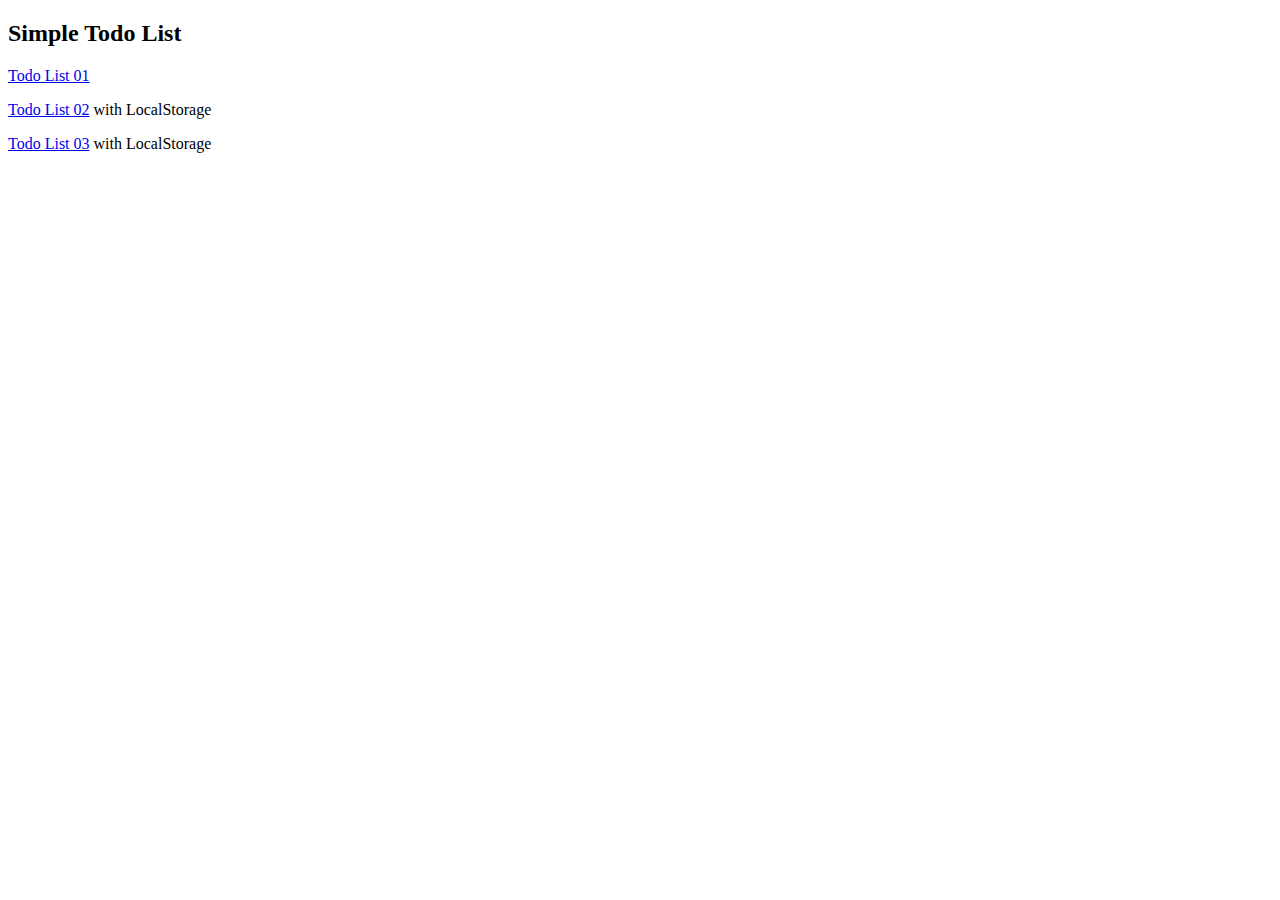
<file: index.html>
<!DOCTYPE html>
<html lang="en">
<head>
    <meta charset="UTF-8">
    <meta http-equiv="X-UA-Compatible" content="IE=edge">
    <meta name="viewport" content="width=device-width, initial-scale=1.0">
    <title>Fullstack Tutorials</title>
</head>
<body>
    <h2>Simple Todo List</h2>
    <div>
        <p><a href="/Todo01/index.html">Todo List 01</a></p>
        <p><a href="/Todo02/index.html">Todo List 02</a> with LocalStorage</p>
        <p><a href="/Todo03/index.html">Todo List 03</a> with LocalStorage</p>
    </div>
</body>
</html>
</file>
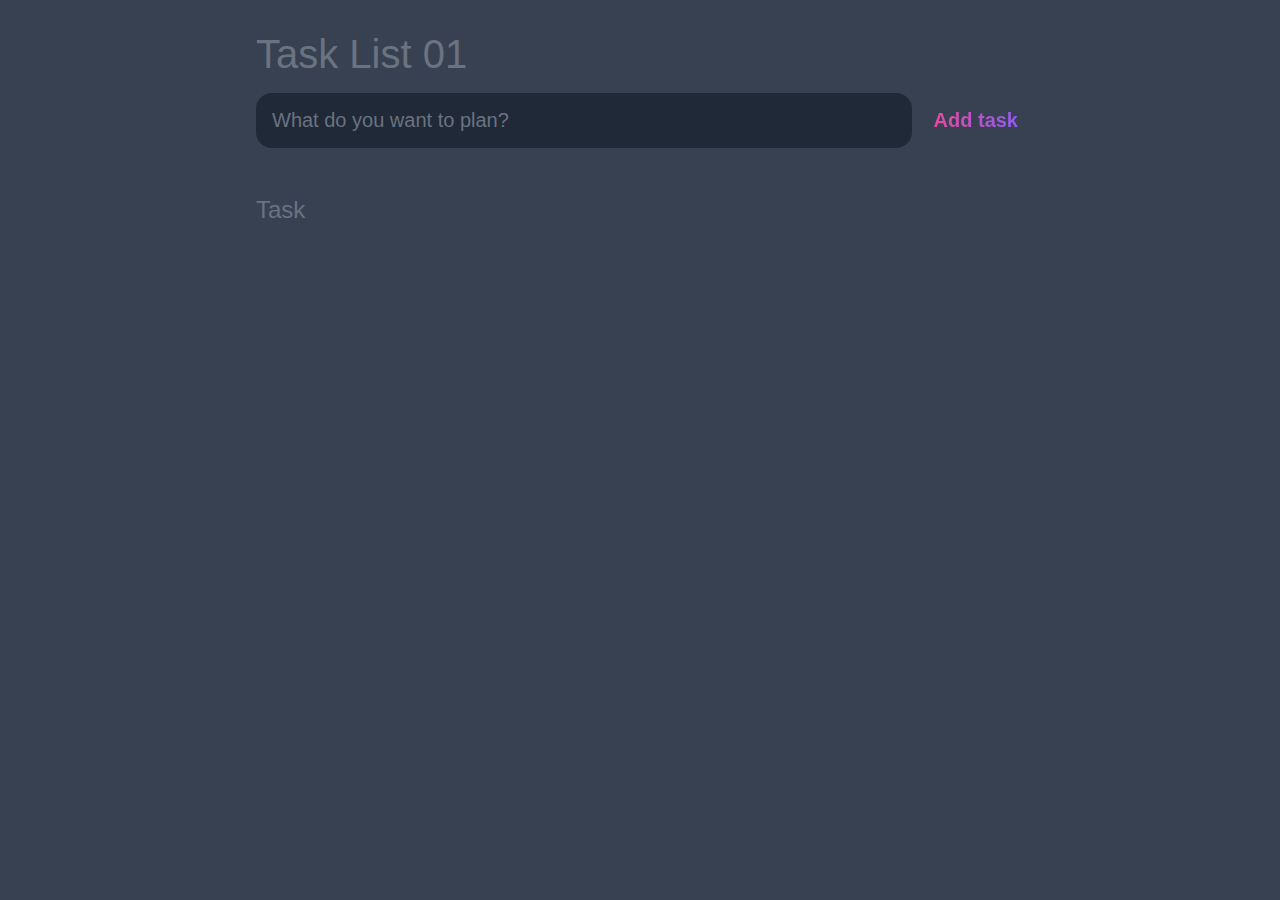
<file: Todo01/index.html>
<!DOCTYPE html>
<html lang="en">
<head>
    <meta charset="UTF-8">
    <meta http-equiv="X-UA-Compatible" content="IE=edge">
    <meta name="viewport" content="width=device-width, initial-scale=1.0">
    <title>Task List 01</title>
    <link rel="stylesheet" href="main.css">
</head>
<body>
    <header>
        <h1>Task List 01</h1>
        <form id="new-task-form" action="">
            <input type="text"
                name="" 
                id="new-task-input"
                placeholder="What do you want to plan?">
            <input 
                type="submit" 
                id="new-task-submit" 
                value="Add task">
        </form>
    </header>

    <main>

        <section class="task-list">
            <h2>Task</h2>

            <div id="tasks">
                <!--
                <div class="task">
                    <div class="content">
                        <input 
                            class="text"
                            type="text" 
                            value="My task"
                            readonly>
                    </div>
                    <div class="actions">
                        <button class="edit">Edit</button>
                        <button class="delete">Delete</button>
                    </div>
                </div>

                -->

            </div>
        </section>

    </main>

    <script src="main.js"></script>
</body>
</html>
</file>
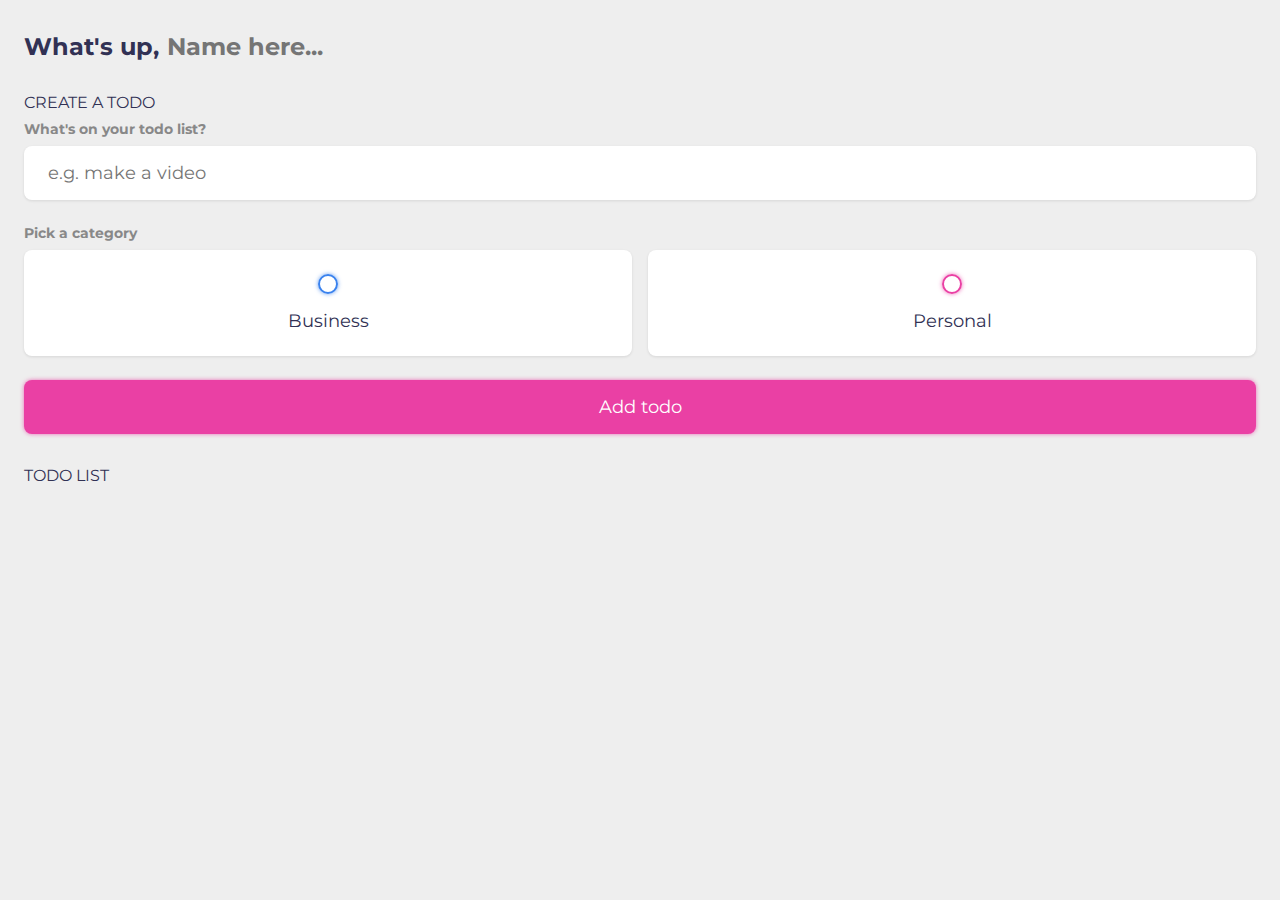
<file: Todo02/index.html>
<!DOCTYPE html>
<html lang="en">
<head>
    <meta charset="UTF-8">
    <meta http-equiv="X-UA-Compatible" content="IE=edge">
    <meta name="viewport" content="width=device-width, initial-scale=1.0">
    <title>ToDo List 02</title>
    <link rel="stylesheet" href="main.css">
    
    <link rel="preconnect" href="https://fonts.googleapis.com">
    <link rel="preconnect" href="https://fonts.gstatic.com" crossorigin>
    <link href="https://fonts.googleapis.com/css2?family=Montserrat:ital,wght@0,400;0,700;0,900;1,400&family=Press+Start+2P&display=swap" rel="stylesheet">
</head>
<body>
    <main class="app">
        
        <section class="greeting">
            <h2 class="title">
                What's up, <input type="text" name="" id="name" placeholder="Name here...">
            </h2>
        </section>

        <section class="create-todo">
            <h3>CREATE A TODO</h3>

            <form id="new-todo-form">
                <h4>What's on your todo list?</h4>
                <input type="text" name="content" id="content" placeholder="e.g. make a video">

                <h4>Pick a category</h4>
                <div class="options">
                    <label>
                        <input type="radio" name="category" id="category1" value="business">
                        <span class="bubble business"></span>
                        <div>Business</div>
                    </label>
                    <label>
                        <input type="radio" name="category" id="category2" value="personal">
                        <span class="bubble personal"></span>
                        <div>Personal</div>
                    </label>

                </div>

                <input type="submit" value="Add todo">

            </form>
        </section>

        <section class="todo-list">
            <h3>TODO LIST</h3>

            <div class="list" id="todo-list">
                <!--
                <div class="todo-item done">
                    <label>
                        <input type="checkbox">
                        <span class="bubble business"></span>
                    </label>

                    <div class="todo-content">
                        <input type="text" value="Make a video" readonly>
                    </div>

                    <div class="actions">
                        <button class="edit">Edit</button>
                        <button class="delete">Delete</button>
                    </div>
                </div>

                <div class="todo-item">
                    <label>
                        <input type="checkbox">
                        <span class="bubble business"></span>
                    </label>

                    <div class="todo-content">
                        <input type="text" value="Get milk" readonly>
                    </div>

                    <div class="actions">
                        <button class="edit">Edit</button>
                        <button class="delete">Delete</button>
                    </div>
                </div>
                -->
            </div>
        </section>

    </main>

    <script src="main.js"></script>
</body>
</html>
</file>
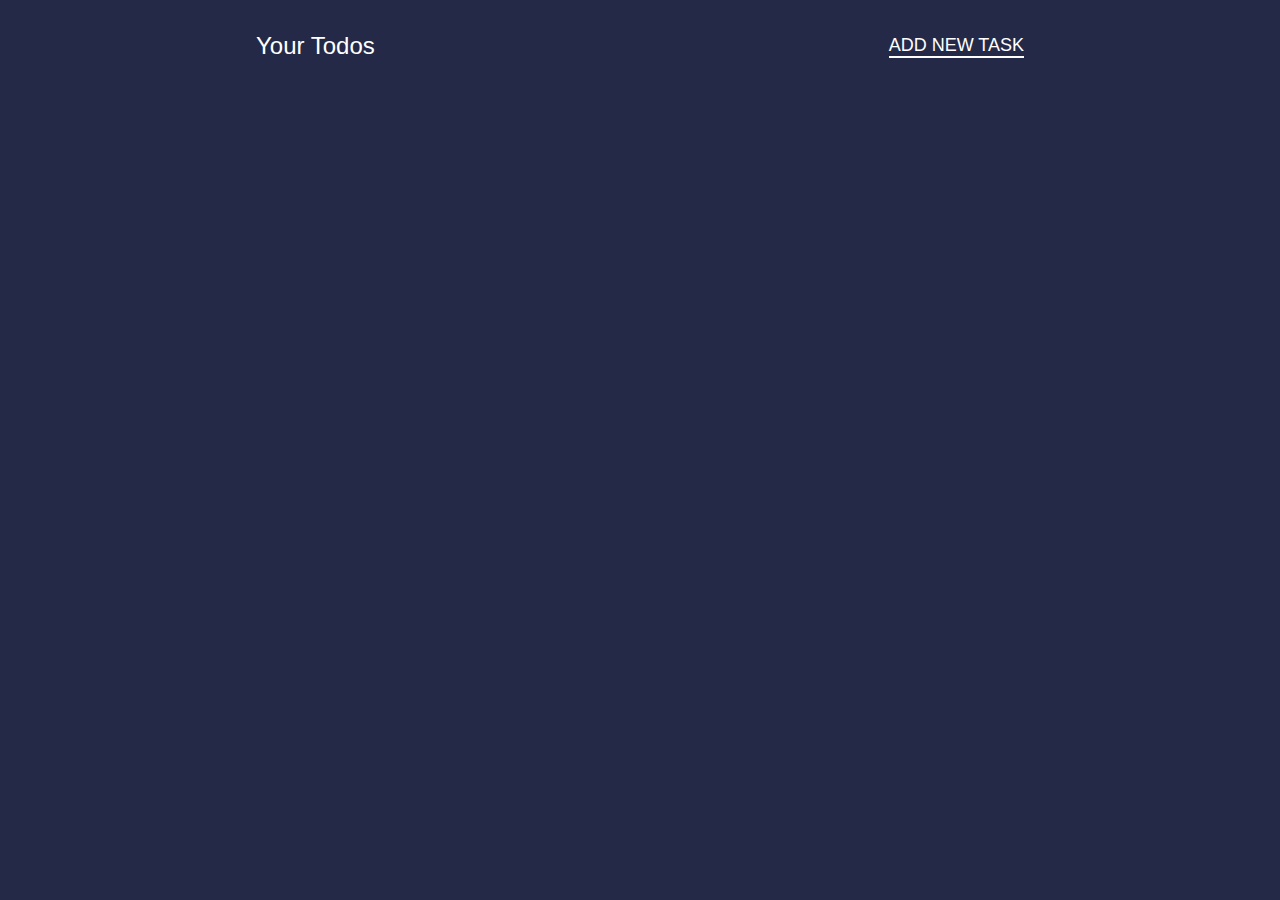
<file: Todo03/index.html>
<!DOCTYPE html>
<html lang="en">
<head>
    <meta charset="UTF-8">
    <meta http-equiv="X-UA-Compatible" content="IE=edge">
    <meta name="viewport" content="width=device-width, initial-scale=1.0">
    <title>TASIK LIST 03</title>
    <link rel="stylesheet" href="main.css">
    <link href="https://fonts.googleapis.com/css2?family=Material+Symbols+Outlined" rel="stylesheet" />
</head>
<body>
    <main>

        <div class="app">

            <header>
                <h1>Your Todos</h1>
                <button id="create">Add new task</button>

            </header>

            <div class="toto-list" id="list">
                <!--
                <div class="item complete">
                    <input type="checkbox">
                    <input type="text" value="Todo content goes here" disabled>
                    <div class="actions">
                        <button class="material-symbols-outlined">edit</button>
                        <button class="material-symbols-outlined remove-btn">delete</button>
                    </div>
                </div>
                -->
            </div>




        </div>


    </main>

    <script src="main.js"></script>
</body>
</html>
</file>
<file: Todo01/main.css>
/* 
:root: Pseudo-class này đại diện cho phần gốc của tài liệu HTML, tức là thẻ <html>. 
Khi bạn đặt giá trị cho các biến trong :root, chúng sẽ có hiệu lực toàn cục trong toàn bộ trang web.
đặt giá trị cho biến toàn cục trong CSS. 
*/
:root {
    --dark: #374151;
    --darker: #1f2937;
    --darkest: #111827;
    --gray: #6b7280;
    --light: ##eee;
    --pink: #ec4899;
    --purple: #8b5cf6;
}

* {
    box-sizing: border-box;
    margin: 0;
    font-family: 'Fira sans', sans-serif;
}

body {
    display: flex;
    flex-direction: column;
    min-height: 100vh;
    background: var(--dark);
    color: #fff;
}

header {
    padding: 2rem 1rem;
    max-width: 800px;
    width: 100%;
    margin: 0 auto;
}

header h1 {
    font-size: 2.5rem;
    font-weight: 300;
    color: var(--gray);
    margin-bottom: 1rem;
}

#new-task-form {
    display: flex;
}

input, button {
    appearance: none;
    border: none;
    outline: none;
    background: none;
}

#new-task-input {
    flex: 1 1 0%;
    background-color: var(--darker);
    padding: 1rem;
    border-radius: 1rem;
    margin-right: 1rem;
    color: var(--light);
    font-size: 1.25rem;
}

#new-task-input::placeholder {
    color: var(--gray);
}

#new-task-submit {
    color: var(--pink);
    font-size: 1.25rem;
    font-weight: 700;
    background-image: linear-gradient(to right, var(--pink), var(--purple));
    -webkit-background-clip: text;
    -webkit-text-fill-color: transparent;
    cursor: pointer;
    transition: 0.4s;
}

#new-task-submit:hover {
    opacity: 0.8;
}

#new-task-submit:active {
    opacity: 0.6;
}

main {
    flex: 1 1 0%;
    max-width: 800px;
    width: 100%;
    margin: 0 auto;
}

.task-list {
    padding: 1rem;
}

.task-list h2 {
    font-size: 1.5rem;
    font-weight: 300;
    color: var(--gray);
    margin-bottom: 1rem;
}

#tasks .task {
    display: flex;
    justify-content: space-between;
    background-color: var(--darkest);
    padding: 1rem;
    border-radius: 1rem;
    margin-bottom: 1rem;
}

#tasks .task .content {
    flex: 1 1 0%;
}


#tasks .task .content .text {
    color: var(--light);
    font-size: 1.125rem;
    width: 100%;
    display: block;
    transition: 0.4s;
}

#tasks .task .content .text:not(:read-only) {
    color: var(--pink);
}

#tasks .task .actions {
    display: flex;
    margin: 0 -0.5rem;
}

.task .actions button {
    cursor: pointer;
    margin: 0 0.5rem;
    font-size: 1.125rem;
    font-weight: 700;
    text-transform: uppercase;
    transition: 0.4s;
}


.task .actions button:hover {
    opacity: 0.8;
}

.task .actions button:active {
    opacity: 0.6;
}

.task .actions .edit {
    background-image: linear-gradient(to  right, var(--pink), var(--purple));
    -webkit-background-clip: text;
    -webkit-text-fill-color: transparent;
}

.task .actions .delete {
    display: flex;
    margin: 0 -0.5rem;
    color: crimson;
}
</file>
<file: Todo02/main.css>
:root {
    --primary: #ea40a4;
    --business: #3a82ee;
    --personal: var(--primary);
    --light: #eee;
    --dark: #313154;
    --danger: #ff5b57;
    --grey: #888;

    --shadow: 0 1px 3px rgba(0,0,0,0.1);

    --business-glow: 0px 0px 4px rgba(58,130,238,0.75);
    --personal-glow: 0px 0px 4px rgba(234,64,164,0.75);
}

* {
    margin: 0;
    padding: 0;
    box-sizing: border-box;
    font-family: 'montserrat', sans-serif;
}

input:not([type="radio"]):not([type="checkbox"]), button {
    appearance: none;
    border: none;
    outline: none;
    background: none;
    cursor: initial;
}

body {
    background: var(--light);
    color: var(--dark);
}

section {
    margin-top: 2rem;
    margin-bottom: 2rem;
    padding-left: 1.5rem;
    padding-right: 1.5rem;
}

h3 {
    color: var(--dark);
    font-size: 1rem;
    font-weight: 400;
    margin-bottom: 0.5rem;
}

h4 {
    color: var(--grey);
    font-size: 0.875rem;
    font-weight: 700;
    margin-bottom: 0.5rem;
}

.greeting .title {
    display: flex;
}

.greeting .title input {
    margin-left: 0.5rem;
    flex: 1 1 0%;
    min-width: 0;
}

.greeting .title,
.greeting .title input {
    color: var(--dark);
    font-size: 1.5rem;
    font-weight: 700;
}

.create-todo input[type="text"] {
    display: block;
    width: 100%;
    font-size: 1.125rem;
    padding: 1rem 1.5rem;
    color: var(--dark);
    background-color: #fff;
    border-radius: 0.5rem;
    box-shadow: var(--shadow);
    margin-bottom: 1.5rem;
}

.create-todo .options {
    display: grid;
    grid-template-columns: repeat(2, 1fr);
    grid-gap: 1rem;
    margin-bottom: 1.5rem;
}

.create-todo .options label {
    display: flex;
    flex-direction: column;
    align-items: center;
    justify-content: center;
    padding: 1.5rem;
    background-color: #fff;
    border-radius: 0.5rem;
    box-shadow: var(--shadow);
    cursor: pointer;
}

input[type="radio"],
input[type="checkbox"] {
    display: none;
}

.bubble {
    display: flex;
    align-items: center;
    justify-content: center;
    width: 20px;
    height: 20px;
    border-radius: 50%;
    border: 2px solid var(--business);
    box-shadow: var(--business-glow);
}

.bubble.personal {
    border-color: var(--personal);
    box-shadow: var(--personal-glow);
}

.bubble::after {
    content: "";
    display: block;
    opacity: 0;
    width: 0px;
    height: 0px;
    background-color: var(--business);
    box-shadow: var(--business-glow);
    border-radius: 50%;
    transition: 0.2s ease-in-out;
}

.bubble.personal::after {
    background-color: var(--personal);
    box-shadow: var(--personal-glow);
}

input:checked ~ .bubble::after {
    width: 10px;
    height: 10px;
    opacity: 1;
}

.create-todo .options label div {
    color: var(--dark);
    font-size: 1.125rem;
    margin-top: 1rem;
}

.create-todo input[type="submit"] {
    display: block;
    width: 100%;
    font-size: 1.125rem;
    padding: 1rem 1.5rem;
    color: #fff;
    background-color: var(--primary);
    border-radius: 0.5rem;
    box-shadow: var(--personal-glow);
    cursor: pointer;
    transition: 0.2s ease-in-out;
}

.create-todo input[type="submit"]:hover {
    opacity: 0.75;
}

.todo-list .list {
    margin: 1rem 0;
}

.todo-list .todo-item {
    display: flex;
    align-items: center;
    background-color: #fff;
    padding: 1rem;
    border-radius: 0.5rem;
    box-shadow: var(--shadow);
    margin-bottom: 1rem;
}

.todo-item label {
    display: block;
    margin-right: 1rem;
    cursor: pointer;
}

.todo-item .todo-content {
    flex: 1 1 0%;
}

.todo-item .todo-content input {
    color: var(--dark);
    font-size: 1.125rem;
}

.todo-item .actions {
    display: flex;
    align-items: center;
}

.todo-item .actions button {
    display: block;
    padding: 0.5rem;
    border-radius: 0.25r;
    color: #fff;
    cursor: pointer;
    transition: 0.2s ease-in-out;
}

.todo-item .actions button:hover {
    opacity: 0.75;
}

.todo-item .actions .edit {    
    margin-right: 0.5rem;
    background-color: var(--primary);
}

.todo-item .actions .delete {    
    margin-right: 0.5rem;
    background-color: var(--primary);
}

.todo-item.done .todo-content input {
    text-decoration: line-through;
    color: var(--grey);
}
</file>
<file: Todo03/main.css>
* {
    margin: 0;
    padding: 0;
    box-sizing: border-box;

    font-family: sans-serif;
}

button {
    appearance: none;
    background: none;
    outline: none;
    border: none;

    cursor: pointer;
}

body {
    background-color: #242948;
    color: #fff;
}

main {
    min-height: 100vh;
    display: flex;
    justify-content: center;
    padding: 2rem 1.5rem;
}

.app {
    width: 100%;
    max-width: 768px;
}

.app header {
    display: flex;
    align-items: center;
    justify-content: space-between;
    margin-bottom: 1rem;
}

.app header h1 {
    color: #fff;
    font-size: 24px;
    font-weight: 400;
}

.app header button {
    color: #fff;
    font-size: 18px;
    border-bottom: 2px solid #fff;
    text-transform: uppercase;
}

.item  {
    display: flex;
    align-items: center;
    justify-content: space-between;
    padding: 1.5rem;
    border-radius: 1rem;
    background-color: #1e223d;
    margin-bottom: 1.5rem;
}

.item:last-of-type {
    margin-bottom: 0;
}

.item input[type="checkbox"] {
    margin-right: 1rem;
}

.item input[type="text"] {
    appearance: none;
    background: none;
    border: none;
    outline: none;
    font-weight: 400;
    color: #fff;
    font-size: 20px;
    flex: 1 1 0%;
    margin-right: 1rem;
}

.item input[type="text"]:not(:disabled) {
    border-bottom: 2px solid #fff;
}

.item.complete {
    opacity: 0.7;
}

.item.complete input[type="text"]{
    text-decoration: line-through;
}

.item:hover,
.item:focus-within {
    outline: 2px solid #fff;
}

.actions button {
    color: #fff;
    margin-right: 1rem;
    opacity: 0.8;
    transform: 0.1s;
}

.actions button.remove-btn {
    color: crimson;
}

.actions button:hover {
    opacity: 1;
}

.actions button:last-of-type {
    margin-right: 0;
}
</file>
